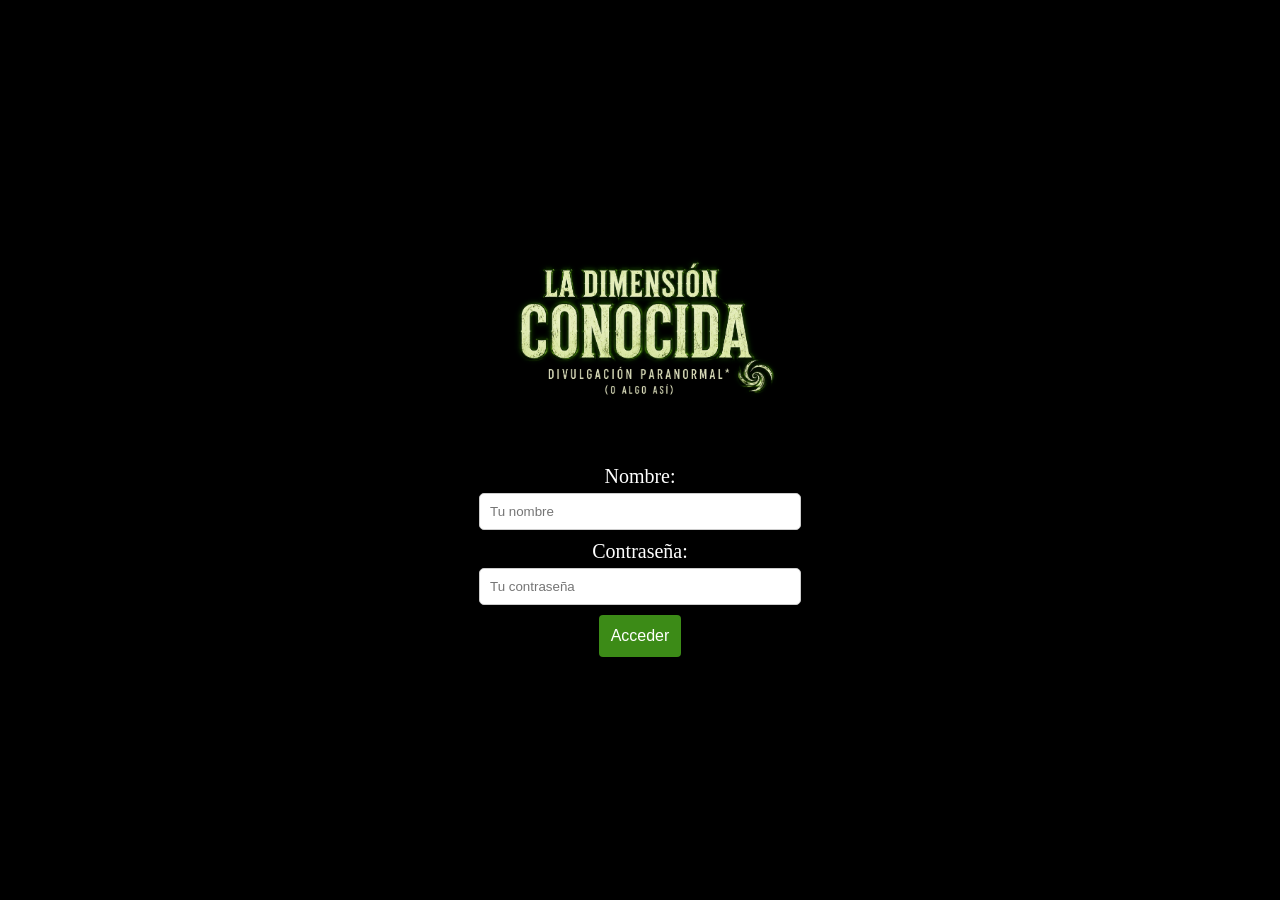
<file: index.html>
<!DOCTYPE html>
<html lang="en">
<head>
    <meta charset="UTF-8">
    <meta name="viewport" content="width=device-width, initial-scale=1.0">
    <title>Login</title>
    <link rel="stylesheet" href="css/index.css">
</head>
<body>
    <div class="Titulo">
        <img src="recursos/titulo.png" alt="Logo de la pagina">
    </div>
    <form novalidate>
        <div class="form">
            <label for="nombre">Nombre:</label>
            <input type="text" id="nombre" name="nombre" placeholder="Tu nombre" required>
        </div>
        <div class="form">
            <label for="password">Contraseña:</label>
            <input type="password" id="password" name="password" placeholder="Tu contraseña" required>
        </div>
        <button type="submit">Acceder</button>
    </form>
    <script src="js/index.js"></script>
</body>
</html>
</file>
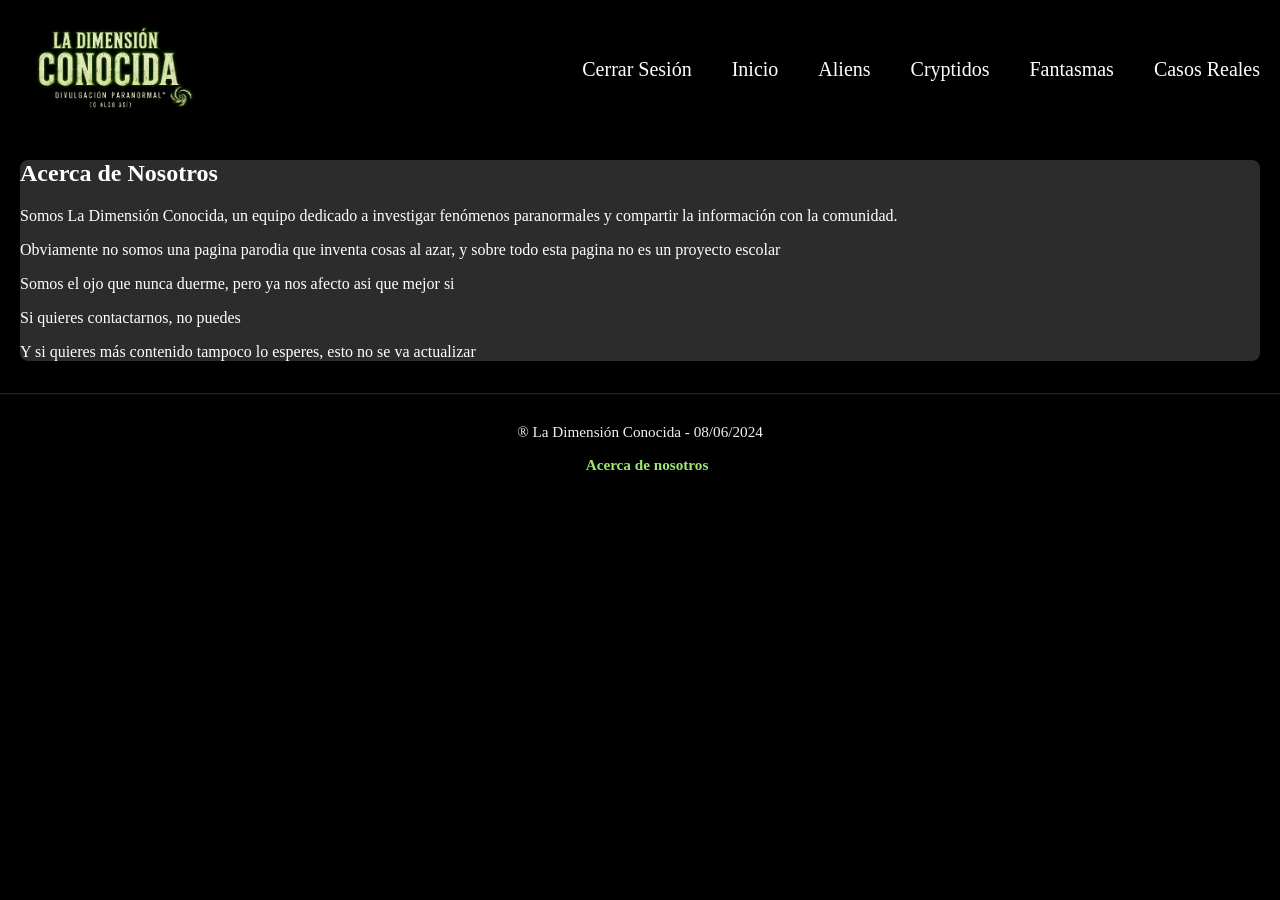
<file: html/AcercaDe.html>
<!DOCTYPE html>
<html lang="en">
    <head>
        <meta charset="UTF-8">
        <meta name="viewport" content="width=device-width, initial-scale=1.0">
        <title>Acerca de Nosotros</title>
        <link rel="stylesheet" href="../css/PaginaPrincipal.css">
        <link rel="stylesheet" href="../css/footer.css">
        <script src="../js/header.js" defer></script>
        <script src="../js/footer.js" defer></script>
    </head>
    <body>
        <header id="global-header"></header>
        <main>
            <section class="acerca-contenido">
                <h1>Acerca de Nosotros</h1>
                <p>Somos La Dimensión Conocida, un equipo dedicado a investigar fenómenos paranormales y compartir la información con la comunidad.</p>
                <p>Obviamente no somos una pagina parodia que inventa cosas al azar, y sobre todo esta pagina no es un proyecto escolar</p>
                <p>Somos el ojo que nunca duerme, pero ya nos afecto asi que mejor si</p>
                <p>Si quieres contactarnos, no puedes</p>
                <p>Y si quieres más contenido tampoco lo esperes, esto no se va actualizar</p>
            </section>
        </main>
        <footer id="global-footer"></footer>
    </body>
</html>
</file>
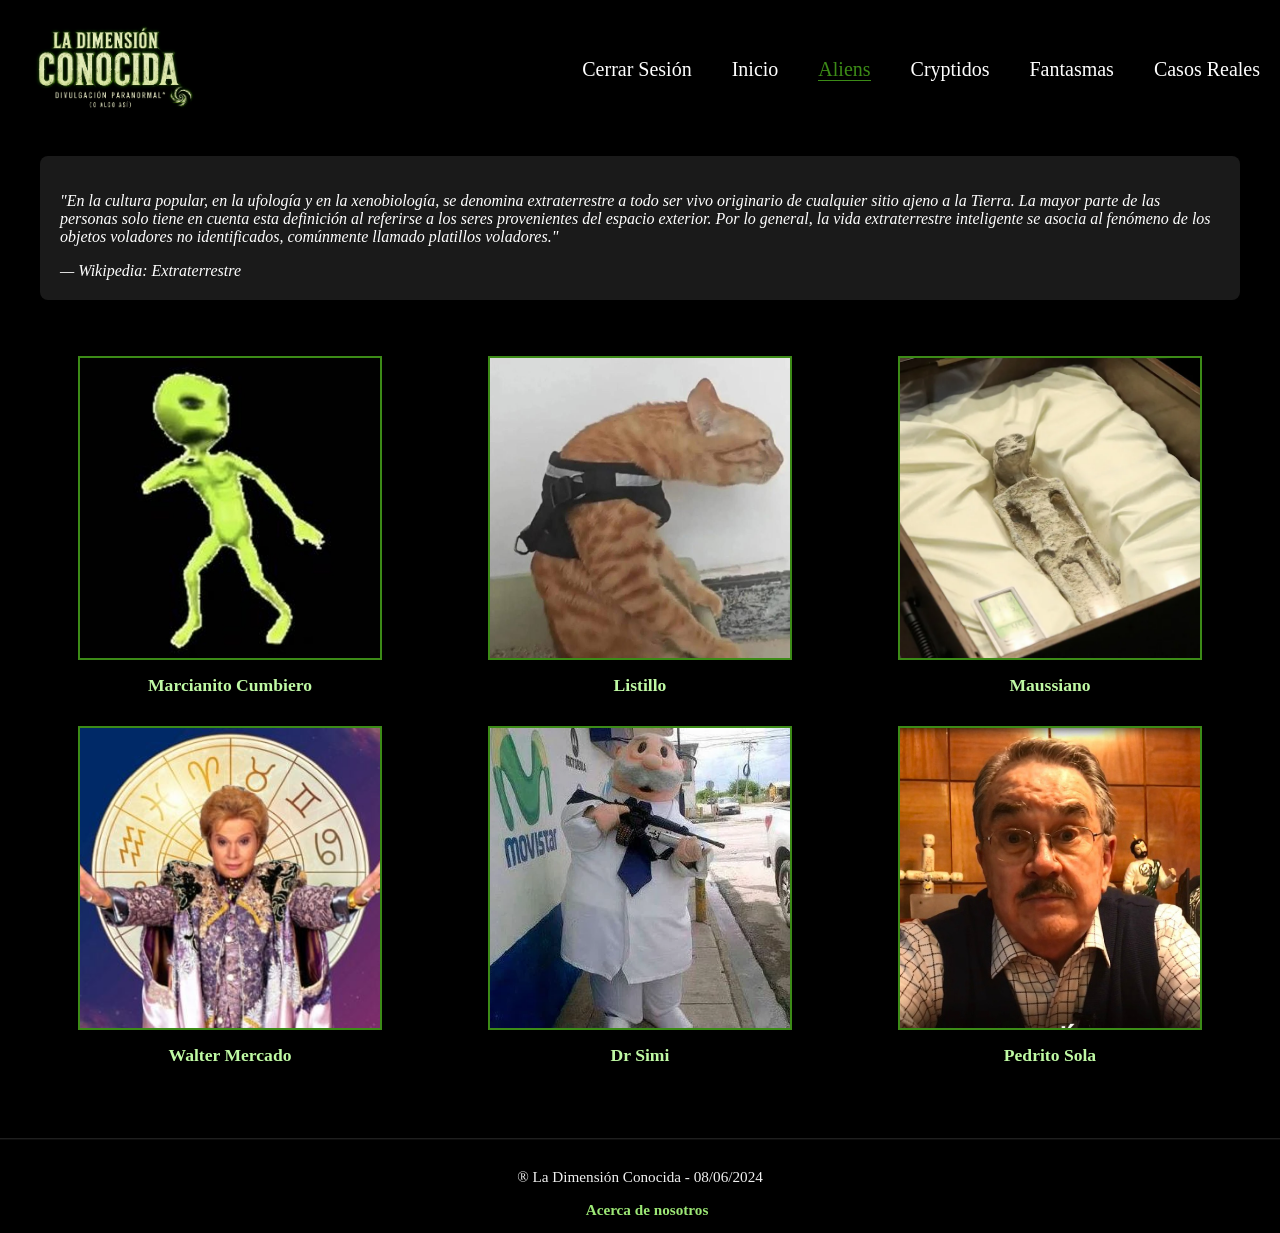
<file: html/Aliens.html>
<!DOCTYPE html> 
<html lang="en">
<head> 
    <meta charset="UTF-8"> 
    <meta name="viewport" content="width=device-width, initial-scale=1.0"> 
    <title>La Dimension Conocida</title> 
    <link rel="stylesheet" href="../css/Aliens.css"> 
    <link rel="stylesheet" href="../css/footer.css">
    <script src="../js/header.js" defer></script>
    <script src="../js/footer.js" defer></script>
</head> 
<body> 
    <header id="global-header"></header> 
    <script src="../js/aliens.js"></script>
    <blockquote cite="https://es.wikipedia.org/wiki/Extraterrestre">
        <p>
            "En la cultura popular, en la ufología y en la xenobiología, se denomina extraterrestre a todo ser vivo originario de cualquier sitio ajeno a la Tierra. La mayor parte de las personas solo tiene en cuenta esta definición al referirse a los seres provenientes del espacio exterior. Por lo general, la vida extraterrestre inteligente se asocia al fenómeno de los objetos voladores no identificados, comúnmente llamado platillos voladores."
        </p>
        <cite>— Wikipedia: Extraterrestre</cite>
    </blockquote>
    <article id="lista-aliens"></article>
    <dialog id="modal-alien">
        <div class="modal-content">
            <button class="modal-close" onclick="closeModal()">✕</button>
            <img id="modal-img" alt="">
            <h2 id="modal-titulo"></h2>
            <p id="modal-desc"></p>
        </div>
    </dialog>    <footer id="global-footer"></footer></body> 
</html>
</file>
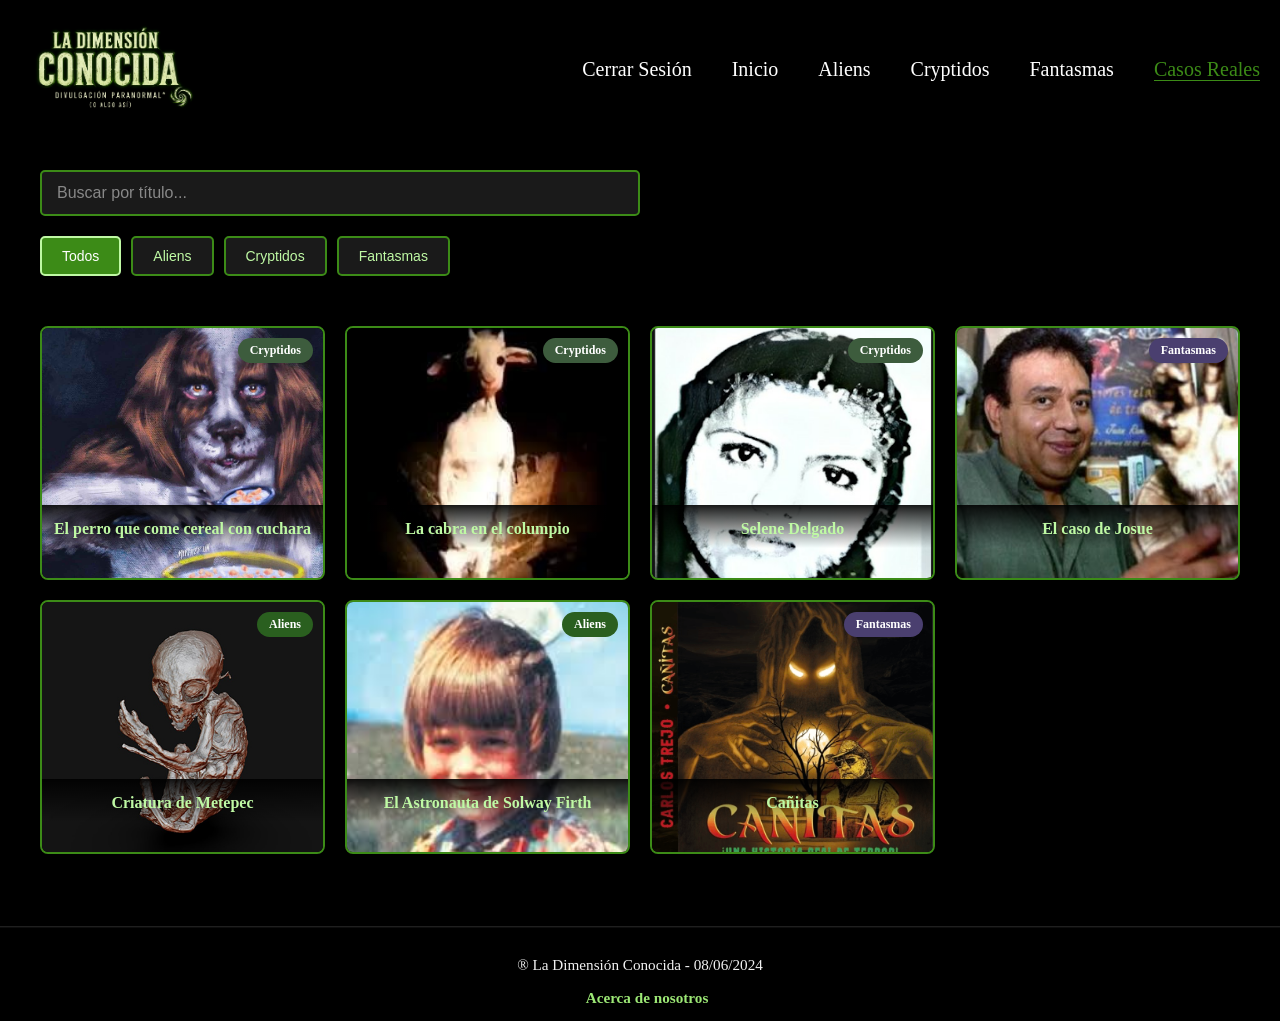
<file: html/CasosReales.html>
<!DOCTYPE html> 
<html lang="en"> 
    <head> 
        <meta charset="UTF-8"> 
        <meta name="viewport" content="width=device-width, initial-scale=1.0"> 
        <title>La Dimension Conocida</title> 
        <link rel="stylesheet" href="../css/CasosReales.css">
        <link rel="stylesheet" href="../css/footer.css">
        <script src="../js/header.js" defer></script>
        <script src="../js/footer.js" defer></script>
    </head>
    <body>
        <header id="global-header"></header> 
        <section class="filtros-container">
            <div class="search-box">
                <input type="text" id="search-input" placeholder="Buscar por título..." onkeyup="buscar(this.value)">
            </div>
            <div class="filter-buttons">
                <button class="filter-btn active" id="btn-todos" onclick="filtrarPorTipo('Todos')">Todos</button>
                <button class="filter-btn" id="btn-aliens" onclick="filtrarPorTipo('Aliens')">Aliens</button>
                <button class="filter-btn" id="btn-cryptidos" onclick="filtrarPorTipo('Cryptidos')">Cryptidos</button>
                <button class="filter-btn" id="btn-fantasmas" onclick="filtrarPorTipo('Fantasmas')">Fantasmas</button>
            </div>
        </section>
        <script src="../js/casosreales.js"></script>
        <article id="lista-casos"></article>
        <dialog id="modal-caso">
            <div class="modal-caso-content">
                <button class="modal-close" onclick="closeModalCaso()">✕</button>
                <div class="modal-caso-body">
                    <div class="modal-caso-left">
                        <img id="modal-caso-img" alt="">
                    </div>
                    <div class="modal-caso-right">
                        <h2 id="modal-caso-titulo"></h2>
                        <div class="modal-caso-meta">
                            <p><strong>Fecha:</strong> <span id="modal-caso-fecha"></span></p>
                            <span id="modal-caso-tipo" class="tipo-badge"></span>
                        </div>
                        <p id="modal-caso-desc" class="modal-caso-descripcion"></p>
                    </div>
                </div>
            </div>
        </dialog>
        <footer id="global-footer"></footer>
    </body>
</html>
</file>
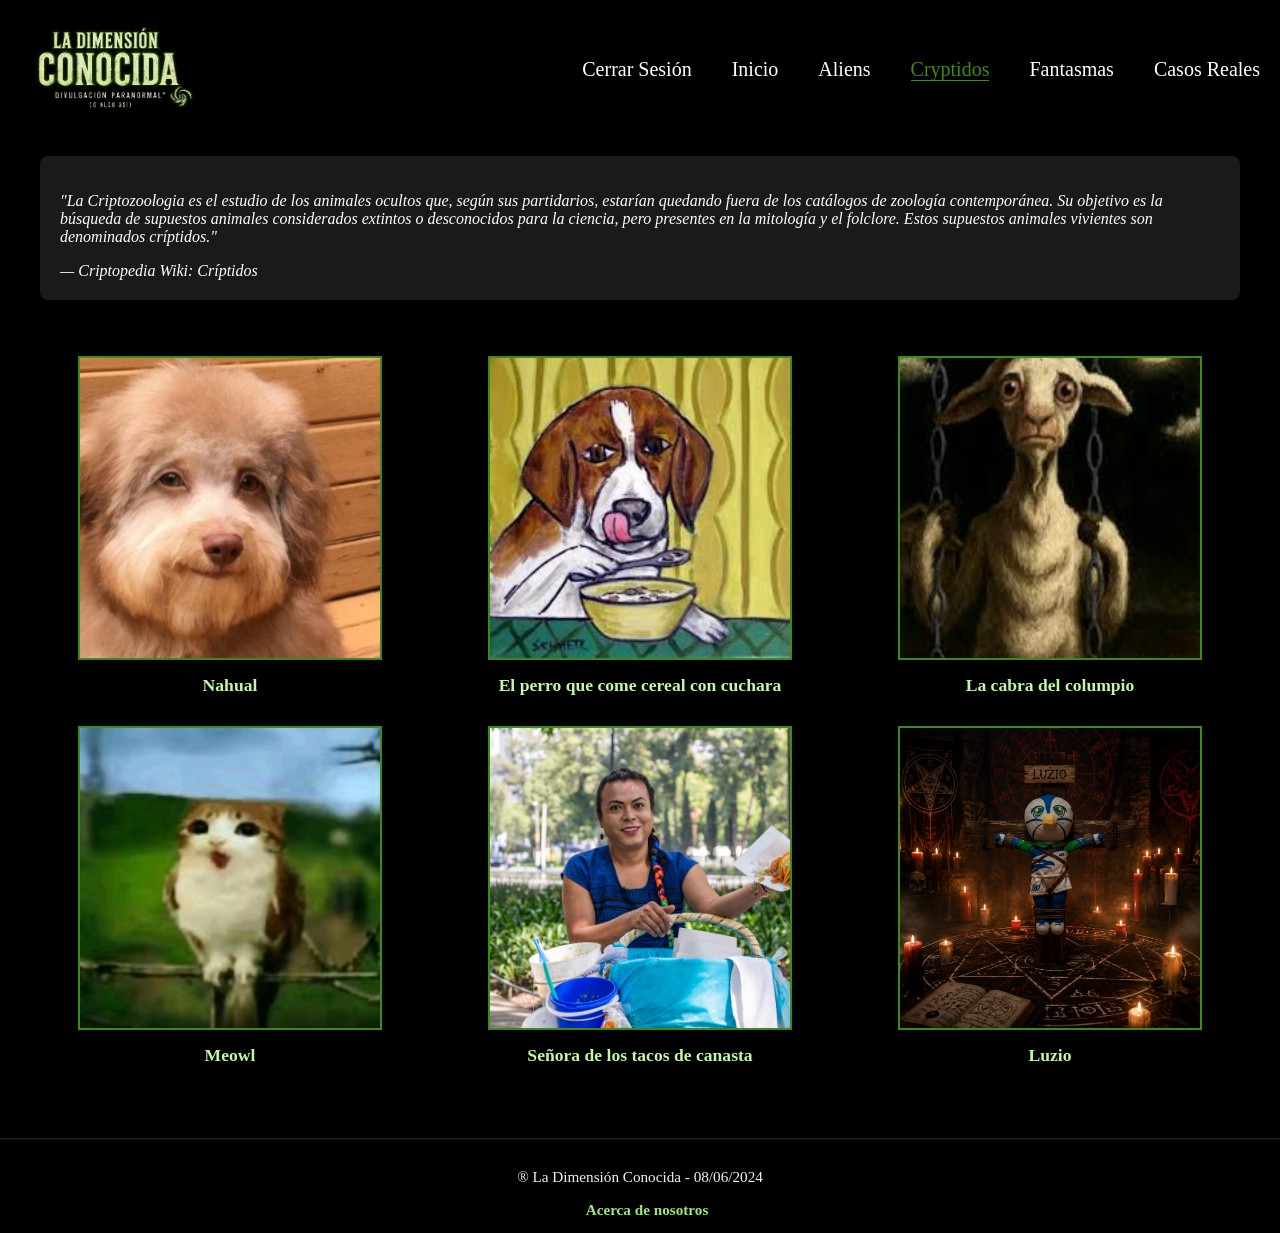
<file: html/Cryptidos.html>
<!DOCTYPE html> 
<html lang="en"> 
    <head> 
        <meta charset="UTF-8"> 
        <meta name="viewport" content="width=device-width, initial-scale=1.0"> 
        <title>La Dimension Conocida</title> 
        <link rel="stylesheet" href="../css/Cryptidos.css">
        <link rel="stylesheet" href="../css/footer.css">
        <script src="../js/header.js" defer></script>
        <script src="../js/footer.js" defer></script>
    </head>
    <body>
        <header id="global-header"></header>
        <blockquote cite="https://criptidos.fandom.com/es/wiki/Cr%C3%ADptidos">
            <p>
                "La Criptozoologia es el estudio de los animales ocultos que, según sus partidarios, estarían quedando fuera de los catálogos de zoología contemporánea. Su objetivo es la búsqueda de supuestos animales considerados extintos o desconocidos para la ciencia, pero presentes en la mitología y el folclore. Estos supuestos animales vivientes son denominados críptidos."
            </p>
            <cite>— Criptopedia Wiki: Críptidos</cite>
        </blockquote>
        <script src="../js/cryptidos.js"></script>
        <article id="lista-cryptidos"></article>
        <dialog id="modal-cryptido">
            <div class="modal-content">
                <button class="modal-close" onclick="closeModalCryptido()">✕</button>
                <img id="modal-cryptido-img" alt="">
                <h2 id="modal-cryptido-titulo"></h2>
                <p id="modal-cryptido-desc"></p>
            </div>
        </dialog>
        <footer id="global-footer"></footer>
    </body> 
</html>
</file>
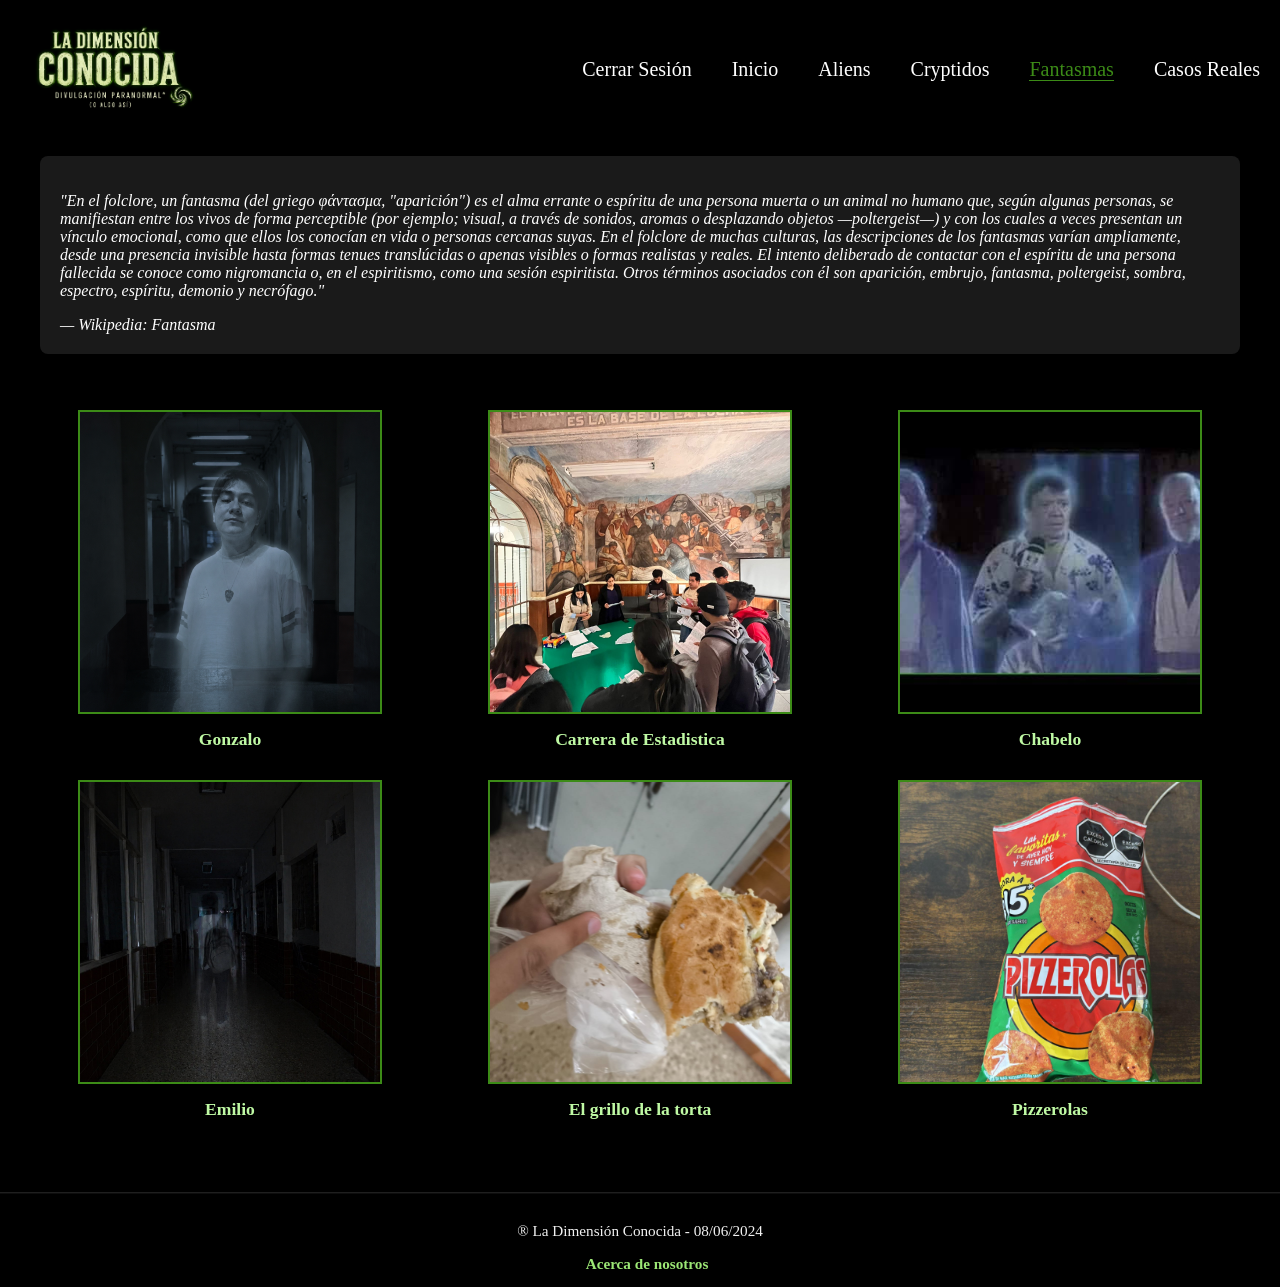
<file: html/Fantasmas.html>
<!DOCTYPE html> 
<html lang="en"> 
    <head> 
        <meta charset="UTF-8"> 
        <meta name="viewport" content="width=device-width, initial-scale=1.0"> 
        <title>La Dimension Conocida</title> 
        <link rel="stylesheet" href="../css/Fantasmas.css">
        <link rel="stylesheet" href="../css/footer.css">
        <script src="../js/header.js" defer></script>
        <script src="../js/footer.js" defer></script>
    </head>
    <body>
        <header id="global-header"></header>
        <blockquote cite="https://es.wikipedia.org/wiki/Fantasma">
            <p>
                "En el folclore, un fantasma (del griego φάντασμα, &quot;aparición&quot;) es el alma errante o espíritu de una persona muerta o un animal no humano que, según algunas personas, se manifiestan entre los vivos de forma perceptible (por ejemplo; visual, a través de sonidos, aromas o desplazando objetos —poltergeist—) y con los cuales a veces presentan un vínculo emocional, como que ellos los conocían en vida o personas cercanas suyas. En el folclore de muchas culturas, las descripciones de los fantasmas varían ampliamente, desde una presencia invisible hasta formas tenues translúcidas o apenas visibles o formas realistas y reales. El intento deliberado de contactar con el espíritu de una persona fallecida se conoce como nigromancia o, en el espiritismo, como una sesión espiritista. Otros términos asociados con él son aparición, embrujo, fantasma, poltergeist, sombra, espectro, espíritu, demonio y necrófago."
            </p>
            <cite>— Wikipedia: Fantasma</cite>
        </blockquote>
        <script src="../js/fantasmas.js"></script>
        <article id="lista-fantasmas"></article>
        <dialog id="modal-fantasma">
            <div class="modal-content">
                <button class="modal-close" onclick="closeModalFantasma()">✕</button>
                <img id="modal-fantasma-img" alt="">
                <h2 id="modal-fantasma-titulo"></h2>
                <p id="modal-fantasma-desc"></p>
            </div>
        </dialog>
        <footer id="global-footer"></footer>
    </body> 
</html>
</file>
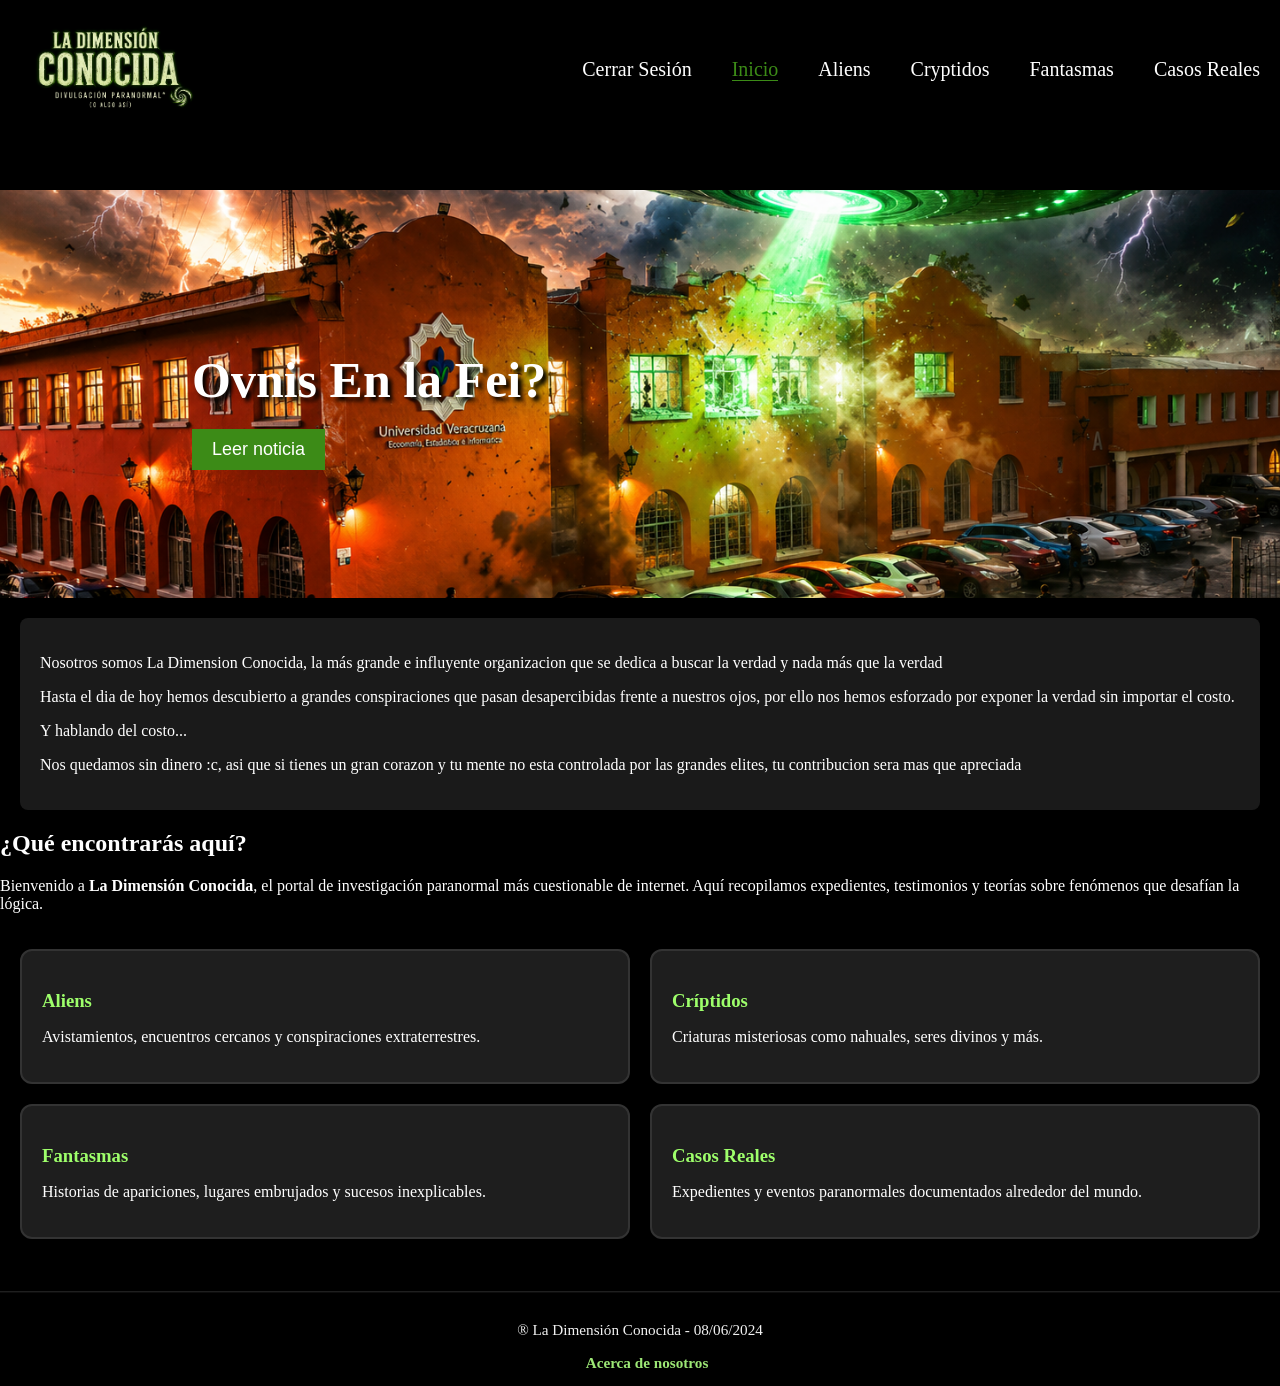
<file: html/PaginaPrincipal.html>
<!DOCTYPE html> 
<html lang="en"> 
    <head> 
        <meta charset="UTF-8"> 
        <meta name="viewport" content="width=device-width, initial-scale=1.0"> 
        <title>La Dimension Conocida</title> 
        <link rel="stylesheet" href="../css/PaginaPrincipal.css"> 
        <link rel="stylesheet" href="../css/footer.css">
        <script src="../js/PaginaPrincipal.js"></script>
        <script src="../js/header.js" defer></script>
        <script src="../js/footer.js" defer></script>
    </head> 
    <body> 
        <header id="global-header"></header> 
        <div class="Encabezado">
            <h1>Ovnis En la Fei?</h1>
            <button id="boton">Leer noticia</button>
            <dialog id="articulo">
                <p>El dia 31 de febrero de 2026 se reporto que por las cercanias de la Facultad de Estadistica e Informatica se encontraba un Objeto Volador No Identificado, se especulo que talvez podria venir a compartir sus grandes conocimientos tecnologicos para que nuesta civilizacion avanzara, resulto ser solo un globo que se le escapo a Juanito Hernandez mientras se le declaraba a su compañera.</p>
                <button id="cerrar" onclick="document.getElementById('articulo').close()">Cerrar</button>
            </dialog>
        </div>
        <article>
            <p>Nosotros somos La Dimension Conocida, la más grande e influyente organizacion que se dedica a buscar la verdad y nada más que la verdad</p>
            <p>Hasta el dia de hoy hemos descubierto a grandes conspiraciones que pasan desapercibidas frente a nuestros ojos, por ello nos hemos esforzado por exponer la verdad sin importar el costo.</p>
            <p>Y hablando del costo...</p>
            <p>Nos quedamos sin dinero :c, asi que si tienes un gran corazon y tu mente no esta controlada por las grandes elites, tu contribucion sera mas que apreciada</p>
        </article>
        <section class="que-encontraras">
            <h2>¿Qué encontrarás aquí?</h2>
            <p>
                Bienvenido a <strong>La Dimensión Conocida</strong>, el portal de investigación
                paranormal más cuestionable de internet. Aquí recopilamos expedientes,
                testimonios y teorías sobre fenómenos que desafían la lógica.
            </p>
            <div class="categorias">
                <a href="Aliens.html" class="enlace-tarjeta">
                    <div class="categoria">
                        <h3>Aliens</h3>
                        <p>Avistamientos, encuentros cercanos y conspiraciones extraterrestres.</p>
                    </div>
                </a>
                <a href="Cryptidos.html" class="enlace-tarjeta">
                    <div class="categoria">
                        <h3>Críptidos</h3>
                        <p>Criaturas misteriosas como nahuales, seres divinos y más.</p>
                    </div>
                </a>
                <a href="Fantasmas.html" class="enlace-tarjeta">
                    <div class="categoria">
                        <h3>Fantasmas</h3>
                        <p>Historias de apariciones, lugares embrujados y sucesos inexplicables.</p>
                    </div>
                </a>
                <a href="CasosReales.html" class="enlace-tarjeta">
                    <div class="categoria">
                        <h3>Casos Reales</h3>
                        <p>Expedientes y eventos paranormales documentados alrededor del mundo.</p>
                    </div>
                </a>
            </div>
        </section>
        <footer id="global-footer"></footer>
    </body> 
</html>
</file>
<file: css/index.css>
body {
    background-color: black;
    color: white;
    font-family: Times New Roman, serif;
    margin: 0;
    padding: 0;
}

.Titulo {
    padding-top: 250px;
    display: flex;
    justify-content: center;
    align-items: center;
}
img {
    width: 300px;
    height: auto;
}
form {
    padding-top: 50px;
    display: flex;
    flex-direction: column;
    align-items: center;
    gap: 10px;

}

.form {
    display: flex;
    flex-direction: column;
    align-items: center;
    gap: 5px;
    font-size: 20px;
}

.form input {
    padding: 10px;
    width: 300px;
    border: 1px solid #ccc;
    border-radius: 5px;
}

button {
    padding: 12px;
    background-color: #3c8b17;
    color: white;
    border: none;
    border-radius: 4px;
    font-size: 16px;
}
</file>
<file: css/PaginaPrincipal.css>
body {
    margin: 0;
    background-color: black;
    color: white;
}

.logo {
    max-height: 100px;
}

header {
    display: flex;
    justify-content: space-between;
    align-items: center;
    padding: 20px;
    flex-wrap: wrap;
    gap: 20px;
}

.activo {
    color: #3c8b17;
    border-bottom: 1px solid #3c8b17;
}

nav ul {
    display: flex;
    list-style: none;
    gap: 40px;
    font-size: 20px;
    margin: 0;
    padding: 0;
    flex-wrap: wrap;
}

nav ul li a {
    color: white;
    text-decoration: none;
}

nav ul li a:hover {
    color: #bff9a4;
}

.Encabezado {
    padding: 10% 15%;
    font-size: 20px;
    color: white;
    text-align: left;
    text-shadow: 4px 4px 4px black;
    margin-top: 50px;
    background-image: url('../recursos/Facultad.png');
    background-size: cover;
    background-position: center;
}

.Encabezado h1 {
    font-size: 50px;
    margin-bottom: 20px;
}

.Encabezado button {
    padding: 10px 20px;
    font-size: 18px;
    background-color: #3c8b17;
    color: white;
    border: none;
    cursor: pointer;
}

.Encabezado dialog {
    background-color: #1a1a1a;
    color: white;
    padding: 20px;
    border-radius: 8px;
    border: none;
    max-width: 600px;
}

article {
    background-color: #1a1a1a;
    color: white;
    padding: 20px;
    margin: 20px;
    border-radius: 8px;
}

main{
    background-color: rgb(44, 44, 44);
    border-radius: 8px;
    margin: 20px;
}

.categorias{
    display: grid;
    grid-template-columns: repeat(2, 1fr);
    gap: 20px;
    padding: 20px;
}
.categoria{
    background-color: #1e1e1e;
    border: 2px solid #333;
    border-radius: 12px;
    padding: 20px;
    transition: transform 0.2s ease;
}

.categoria:hover{
    transform: scale(1.03);
}

.categoria h3{
    margin-bottom: 10px;
    color: #9eff6b;
}

.enlace-tarjeta {
    text-decoration: none;
    color: inherit;
    display: block;
}

@media (max-width: 768px) {
    header {
        flex-direction: column;
        align-items: stretch;
        padding: 15px;
    }

    nav ul {
        flex-direction: column;
        gap: 10px;
    }

    nav ul li a {
        font-size: 18px;
    }

    .Encabezado {
        padding: 8% 10%;
        text-align: center;
    }

    .Encabezado h1 {
        font-size: 38px;
    }

    .categorias{
        grid-template-columns: 1fr;
    }
}
</file>
<file: css/footer.css>
#global-footer {
    background: rgba(0, 0, 0, 0.82);
    color: #f1f1f1;
    padding: 14px 24px;
    text-align: center;
    font-size: 0.95rem;
    border-top: 1px solid rgba(255, 255, 255, 0.12);
    box-shadow: inset 0 1px 0 rgba(255, 255, 255, 0.05);
    margin-top: 32px;
}

#global-footer a {
    color: #9ce775;
    text-decoration: none;
    font-weight: 600;
    margin-left: 14px;
}

#global-footer a:hover {
    text-decoration: underline;
}
</file>
<file: css/Aliens.css>
body {
    margin: 0;
    background-color: black;
    color: white;
}

.logo {
    max-height: 100px;
}

header {
    display: flex;
    justify-content: space-between;
    align-items: center;
    padding: 20px;
    flex-wrap: wrap;
    gap: 20px;
}

.activo {
    color: #3c8b17;
    border-bottom: 1px solid #3c8b17;
}

nav ul {
    display: flex;
    list-style: none;
    gap: 40px;
    font-size: 20px;
    margin: 0;
    padding: 0;
    flex-wrap: wrap;
}

nav ul li a {
    color: white;
    text-decoration: none;
}

nav ul li a:hover {
    color: #bff9a4;
}

#lista-aliens {
    padding: 40px 20px;
}

.grid-container {
    display: grid;
    grid-template-columns: repeat(auto-fit, minmax(300px, 1fr));
    gap: 30px;
    width: 100%;
    max-width: 1200px;
    margin: 0 auto;
}

.grid-item {
    display: flex;
    flex-direction: column;
    align-items: center;
    cursor: pointer;
    transition: transform 0.3s ease;
}

.grid-item:hover {
    transform: scale(1.05);
}

.grid-item img {
    width: 300px;
    height: 300px;
    object-fit: cover;
    border: 2px solid #3c8b17;
    display: block;
    margin-bottom: 15px;
}

.grid-title {
    font-size: 1.1rem;
    text-align: center;
    margin: 0;
    color: #bff9a4;
    font-weight: bold;
}

dialog {
    background-color: transparent;
    border: none;
    padding: 0;
}

dialog::backdrop {
    background-color: rgba(0, 0, 0, 0.8);
}

.modal-content {
    background-color: #1a1a1a;
    border: 2px solid #3c8b17;
    border-radius: 8px;
    padding: 30px;
    max-width: 600px;
    position: relative;
    text-align: center;
}

.modal-close {
    position: absolute;
    top: 10px;
    right: 10px;
    background: none;
    border: none;
    color: #bff9a4;
    font-size: 28px;
    cursor: pointer;
    padding: 0;
    width: 30px;
    height: 30px;
}

.modal-close:hover {
    color: white;
}

#modal-img {
    width: 100%;
    max-width: 500px;
    height: auto;
    aspect-ratio: 1 / 1;
    object-fit: cover;
    border: 2px solid #3c8b17;
    display: block;
    margin: 0 auto 20px;
}

#modal-titulo {
    font-size: 1.5rem;
    margin: 15px 0 10px;
    color: #bff9a4;
}

#modal-desc {
    font-size: 1rem;
    line-height: 1.6;
    color: white;
    margin: 0;
}

blockquote{
    background-color: #1a1a1a;
    padding: 20px;
    border-radius: 8px;
    font-style: italic;
}

@media (max-width: 768px) {
    header {
        flex-direction: column;
        align-items: stretch;
        padding: 15px;
    }

    nav ul {
        flex-direction: column;
        gap: 10px;
    }

    nav ul li a {
        font-size: 18px;
    }

    .grid-container {
        grid-template-columns: repeat(auto-fit, minmax(250px, 1fr));
        gap: 20px;
        padding: 0;
    }

    .grid-item img {
        width: 100%;
        max-width: 250px;
        height: auto;
        aspect-ratio: 1 / 1;
    }

    .modal-content {
        width: 90%;
        max-width: none;
        padding: 20px;
    }

    #modal-img {
        max-width: 100%;
    }
}
</file>
<file: css/CasosReales.css>
body {
    margin: 0;
    background-color: black;
    color: white;
}

.logo {
    max-height: 100px;
}

header {
    display: flex;
    justify-content: space-between;
    align-items: center;
    padding: 20px;
    flex-wrap: wrap;
    gap: 20px;
}

.activo {
    color: #3c8b17;
    border-bottom: 1px solid #3c8b17;
}

nav ul {
    display: flex;
    list-style: none;
    gap: 40px;
    font-size: 20px;
    margin: 0;
    padding: 0;
    flex-wrap: wrap;
}

nav ul li a {
    color: white;
    text-decoration: none;
}

nav ul li a:hover {
    color: #bff9a4;
}

.filtros-container {
    padding: 30px 20px;
    max-width: 1200px;
    margin: 0 auto;
}

.search-box {
    margin-bottom: 20px;
}

.search-box input {
    width: 100%;
    max-width: 600px;
    padding: 12px 15px;
    font-size: 16px;
    background-color: #1a1a1a;
    border: 2px solid #3c8b17;
    color: white;
    border-radius: 5px;
    box-sizing: border-box;
}

.search-box input::placeholder {
    color: #888;
}

.search-box input:focus {
    outline: none;
    border-color: #bff9a4;
    background-color: #252525;
}

.filter-buttons {
    display: flex;
    gap: 10px;
    flex-wrap: wrap;
    margin-bottom: 20px;
}

.filter-btn {
    padding: 10px 20px;
    font-size: 14px;
    background-color: #1a1a1a;
    color: #bff9a4;
    border: 2px solid #3c8b17;
    border-radius: 5px;
    cursor: pointer;
    transition: all 0.3s ease;
}

.filter-btn:hover {
    background-color: #3c8b17;
    color: white;
}

.filter-btn.active {
    background-color: #3c8b17;
    color: white;
    border-color: #bff9a4;
}

#lista-casos {
    padding: 0 20px 40px;
}

.casos-list {
    display: grid;
    grid-template-columns: repeat(auto-fill, minmax(350px, 1fr));
    gap: 20px;
    width: 100%;
    max-width: 1200px;
    margin: 0 auto;
}

.caso-card {
    background-color: #1a1a1a;
    border: 2px solid #3c8b17;
    border-radius: 8px;
    padding: 20px;
    position: relative;
    transition: transform 0.3s ease, box-shadow 0.3s ease;
}

.caso-card:hover {
    transform: translateY(-5px);
    box-shadow: 0 0 20px rgba(60, 139, 23, 0.5);
}

.tipo-badge {
    position: absolute;
    top: 10px;
    right: 10px;
    padding: 5px 12px;
    border-radius: 20px;
    font-size: 12px;
    font-weight: bold;
    color: white;
}

.tipo-aliens {
    background-color: #2a5f1f;
}

.tipo-cryptidos {
    background-color: #3d5c3d;
}

.tipo-fantasmas {
    background-color: #4a3f6f;
}

.caso-card h3 {
    margin: 0 0 15px 0;
    color: #bff9a4;
    font-size: 1.3rem;
}

.caso-card p {
    margin: 10px 0;
    line-height: 1.6;
    color: white;
}

.caso-card .fecha,
.caso-card .ubicacion {
    font-size: 0.95rem;
    color: #bbb;
}

.caso-card .descripcion {
    margin-top: 15px;
    color: #ddd;
}

@media (max-width: 768px) {
    header {
        flex-direction: column;
        align-items: stretch;
        padding: 15px;
    }

    nav ul {
        flex-direction: column;
        gap: 10px;
    }

    nav ul li a {
        font-size: 18px;
    }

    .filtros-container {
        padding: 20px 15px;
    }

    .search-box input {
        max-width: 100%;
    }

    .filter-buttons {
        flex-direction: column;
    }

    .filter-btn {
        width: 100%;
    }

    .casos-list {
        grid-template-columns: 1fr;
    }
}

/* Grid para casos */
.casos-grid {
    display: grid;
    grid-template-columns: repeat(auto-fill, minmax(280px, 1fr));
    gap: 20px;
    width: 100%;
    max-width: 1200px;
    margin: 0 auto;
}

.caso-grid-item {
    position: relative;
    cursor: pointer;
    overflow: hidden;
    border-radius: 8px;
    transition: transform 0.3s ease, box-shadow 0.3s ease;
    border: 2px solid #3c8b17;
}

.caso-grid-item:hover {
    transform: scale(1.05);
    box-shadow: 0 0 20px rgba(60, 139, 23, 0.5);
}

.caso-grid-item img {
    width: 100%;
    height: 250px;
    object-fit: cover;
    display: block;
}

.caso-grid-item h4 {
    position: absolute;
    bottom: 30px;
    left: 0;
    right: 0;
    background: linear-gradient(to bottom, rgba(0,0,0,0.9), rgba(0,0,0,0));
    color: #bff9a4;
    margin: 0;
    padding: 15px 10px 10px;
    font-size: 1rem;
    text-align: center;
}

.caso-grid-item .tipo-badge {
    position: absolute;
    top: 10px;
    right: 10px;
    padding: 5px 12px;
    border-radius: 20px;
    font-size: 12px;
    font-weight: bold;
    color: white;
}

/* Modal Caso */
dialog#modal-caso {
    background-color: transparent;
    border: none;
    padding: 0;
}

dialog#modal-caso::backdrop {
    background-color: rgba(0, 0, 0, 0.85);
}

.modal-caso-content {
    background-color: #1a1a1a;
    border: 2px solid #3c8b17;
    border-radius: 8px;
    width: 90%;
    max-width: 900px;
    position: relative;
}

.modal-close {
    position: absolute;
    top: 10px;
    right: 10px;
    background: none;
    border: none;
    color: #bff9a4;
    font-size: 28px;
    cursor: pointer;
    padding: 0;
    width: 30px;
    height: 30px;
    z-index: 10;
}

.modal-close:hover {
    color: white;
}

.modal-caso-body {
    display: grid;
    grid-template-columns: 1fr 1fr;
    gap: 20px;
    padding: 30px;
    min-height: 500px;
}

.modal-caso-left {
    display: flex;
    align-items: center;
    justify-content: center;
}

.modal-caso-left img {
    width: 100%;
    max-width: 350px;
    height: auto;
    aspect-ratio: 1 / 1;
    object-fit: cover;
    border: 2px solid #3c8b17;
    border-radius: 8px;
}

.modal-caso-right {
    display: flex;
    flex-direction: column;
    justify-content: space-between;
    overflow-y: auto;
}

.modal-caso-right h2 {
    color: #bff9a4;
    margin: 0 0 15px 0;
    font-size: 1.8rem;
}

.modal-caso-meta {
    display: flex;
    align-items: center;
    gap: 15px;
    margin-bottom: 20px;
    flex-wrap: wrap;
}

.modal-caso-meta p {
    margin: 0;
    color: #bbb;
    font-size: 0.95rem;
}

.modal-caso-meta .tipo-badge {
    position: relative !important;
    top: 0 !important;
    right: 0 !important;
}

.modal-caso-descripcion {
    color: #ddd;
    line-height: 1.8;
    flex-grow: 1;
    padding-right: 10px;
}

@media (max-width: 768px) {
    .modal-caso-body {
        grid-template-columns: 1fr;
        gap: 15px;
        padding: 20px;
        min-height: auto;
    }

    .modal-caso-content {
        width: 95%;
    }

    .casos-grid {
        grid-template-columns: repeat(auto-fill, minmax(200px, 1fr));
    }
}
</file>
<file: css/Cryptidos.css>
body {
    margin: 0;
    background-color: black;
    color: white;
}

.logo {
    max-height: 100px;
}

header {
    display: flex;
    justify-content: space-between;
    align-items: center;
    padding: 20px;
    flex-wrap: wrap;
    gap: 20px;
}

.activo {
    color: #3c8b17;
    border-bottom: 1px solid #3c8b17;
}

nav ul {
    display: flex;
    list-style: none;
    gap: 40px;
    font-size: 20px;
    margin: 0;
    padding: 0;
    flex-wrap: wrap;
}

nav ul li a {
    color: white;
    text-decoration: none;
}

nav ul li a:hover {
    color: #bff9a4;
}

#lista-cryptidos {
    padding: 40px 20px;
}

.grid-container {
    display: grid;
    grid-template-columns: repeat(auto-fit, minmax(300px, 1fr));
    gap: 30px;
    width: 100%;
    max-width: 1200px;
    margin: 0 auto;
}

.grid-item {
    display: flex;
    flex-direction: column;
    align-items: center;
    cursor: pointer;
    transition: transform 0.3s ease;
}

.grid-item:hover {
    transform: scale(1.05);
}

.grid-item img {
    width: 300px;
    height: 300px;
    object-fit: cover;
    border: 2px solid #3c8b17;
    display: block;
    margin-bottom: 15px;
}

.grid-title {
    font-size: 1.1rem;
    text-align: center;
    margin: 0;
    color: #bff9a4;
    font-weight: bold;
}

dialog {
    background-color: transparent;
    border: none;
    padding: 0;
}

dialog::backdrop {
    background-color: rgba(0, 0, 0, 0.8);
}

.modal-content {
    background-color: #1a1a1a;
    border: 2px solid #3c8b17;
    border-radius: 8px;
    padding: 30px;
    max-width: 600px;
    position: relative;
    text-align: center;
}

.modal-close {
    position: absolute;
    top: 10px;
    right: 10px;
    background: none;
    border: none;
    color: #bff9a4;
    font-size: 28px;
    cursor: pointer;
    padding: 0;
    width: 30px;
    height: 30px;
}

.modal-close:hover {
    color: white;
}

#modal-cryptido-img {
    width: 100%;
    max-width: 500px;
    height: auto;
    aspect-ratio: 1 / 1;
    object-fit: cover;
    border: 2px solid #3c8b17;
    display: block;
    margin: 0 auto 20px;
}

#modal-cryptido-titulo {
    font-size: 1.5rem;
    margin: 15px 0 10px;
    color: #bff9a4;
}

#modal-cryptido-desc {
    font-size: 1rem;
    line-height: 1.6;
    color: white;
    margin: 0;
}

blockquote{
    background-color: #1a1a1a;
    padding: 20px;
    border-radius: 8px;
    font-style: italic;
}

@media (max-width: 768px) {
    header {
        flex-direction: column;
        align-items: stretch;
        padding: 15px;
    }

    nav ul {
        flex-direction: column;
        gap: 10px;
    }

    nav ul li a {
        font-size: 18px;
    }

    .grid-container {
        grid-template-columns: repeat(auto-fit, minmax(250px, 1fr));
        gap: 20px;
        padding: 0;
    }

    .grid-item img {
        width: 100%;
        max-width: 250px;
        height: auto;
        aspect-ratio: 1 / 1;
    }

    .modal-content {
        width: 90%;
        max-width: none;
        padding: 20px;
    }

    #modal-cryptido-img {
        max-width: 100%;
    }
}
</file>
<file: css/Fantasmas.css>
body {
    margin: 0;
    background-color: black;
    color: white;
}

.logo {
    max-height: 100px;
}

header {
    display: flex;
    justify-content: space-between;
    align-items: center;
    padding: 20px;
    flex-wrap: wrap;
    gap: 20px;
}

.activo {
    color: #3c8b17;
    border-bottom: 1px solid #3c8b17;
}

nav ul {
    display: flex;
    list-style: none;
    gap: 40px;
    font-size: 20px;
    margin: 0;
    padding: 0;
    flex-wrap: wrap;
}

nav ul li a {
    color: white;
    text-decoration: none;
}

nav ul li a:hover {
    color: #bff9a4;
}

#lista-fantasmas {
    padding: 40px 20px;
}

.grid-container {
    display: grid;
    grid-template-columns: repeat(auto-fit, minmax(300px, 1fr));
    gap: 30px;
    width: 100%;
    max-width: 1200px;
    margin: 0 auto;
}

.grid-item {
    display: flex;
    flex-direction: column;
    align-items: center;
    cursor: pointer;
    transition: transform 0.3s ease;
}

.grid-item:hover {
    transform: scale(1.05);
}

.grid-item img {
    width: 300px;
    height: 300px;
    object-fit: cover;
    border: 2px solid #3c8b17;
    display: block;
    margin-bottom: 15px;
}

.grid-title {
    font-size: 1.1rem;
    text-align: center;
    margin: 0;
    color: #bff9a4;
    font-weight: bold;
}

dialog {
    background-color: transparent;
    border: none;
    padding: 0;
}

dialog::backdrop {
    background-color: rgba(0, 0, 0, 0.8);
}

.modal-content {
    background-color: #1a1a1a;
    border: 2px solid #3c8b17;
    border-radius: 8px;
    padding: 30px;
    max-width: 600px;
    position: relative;
    text-align: center;
}

.modal-close {
    position: absolute;
    top: 10px;
    right: 10px;
    background: none;
    border: none;
    color: #bff9a4;
    font-size: 28px;
    cursor: pointer;
    padding: 0;
    width: 30px;
    height: 30px;
}

.modal-close:hover {
    color: white;
}

#modal-fantasma-img {
    width: 100%;
    max-width: 500px;
    height: auto;
    aspect-ratio: 1 / 1;
    object-fit: cover;
    border: 2px solid #3c8b17;
    display: block;
    margin: 0 auto 20px;
}

#modal-fantasma-titulo {
    font-size: 1.5rem;
    margin: 15px 0 10px;
    color: #bff9a4;
}

#modal-fantasma-desc {
    font-size: 1rem;
    line-height: 1.6;
    color: white;
    margin: 0;
}

blockquote{
    background-color: #1a1a1a;
    padding: 20px;
    border-radius: 8px;
    font-style: italic;
}

@media (max-width: 768px) {
    header {
        flex-direction: column;
        align-items: stretch;
        padding: 15px;
    }

    nav ul {
        flex-direction: column;
        gap: 10px;
    }

    nav ul li a {
        font-size: 18px;
    }

    .grid-container {
        grid-template-columns: repeat(auto-fit, minmax(250px, 1fr));
        gap: 20px;
        padding: 0;
    }

    .grid-item img {
        width: 100%;
        max-width: 250px;
        height: auto;
        aspect-ratio: 1 / 1;
    }

    .modal-content {
        width: 90%;
        max-width: none;
        padding: 20px;
    }

    #modal-fantasma-img {
        max-width: 100%;
    }
}
</file>
